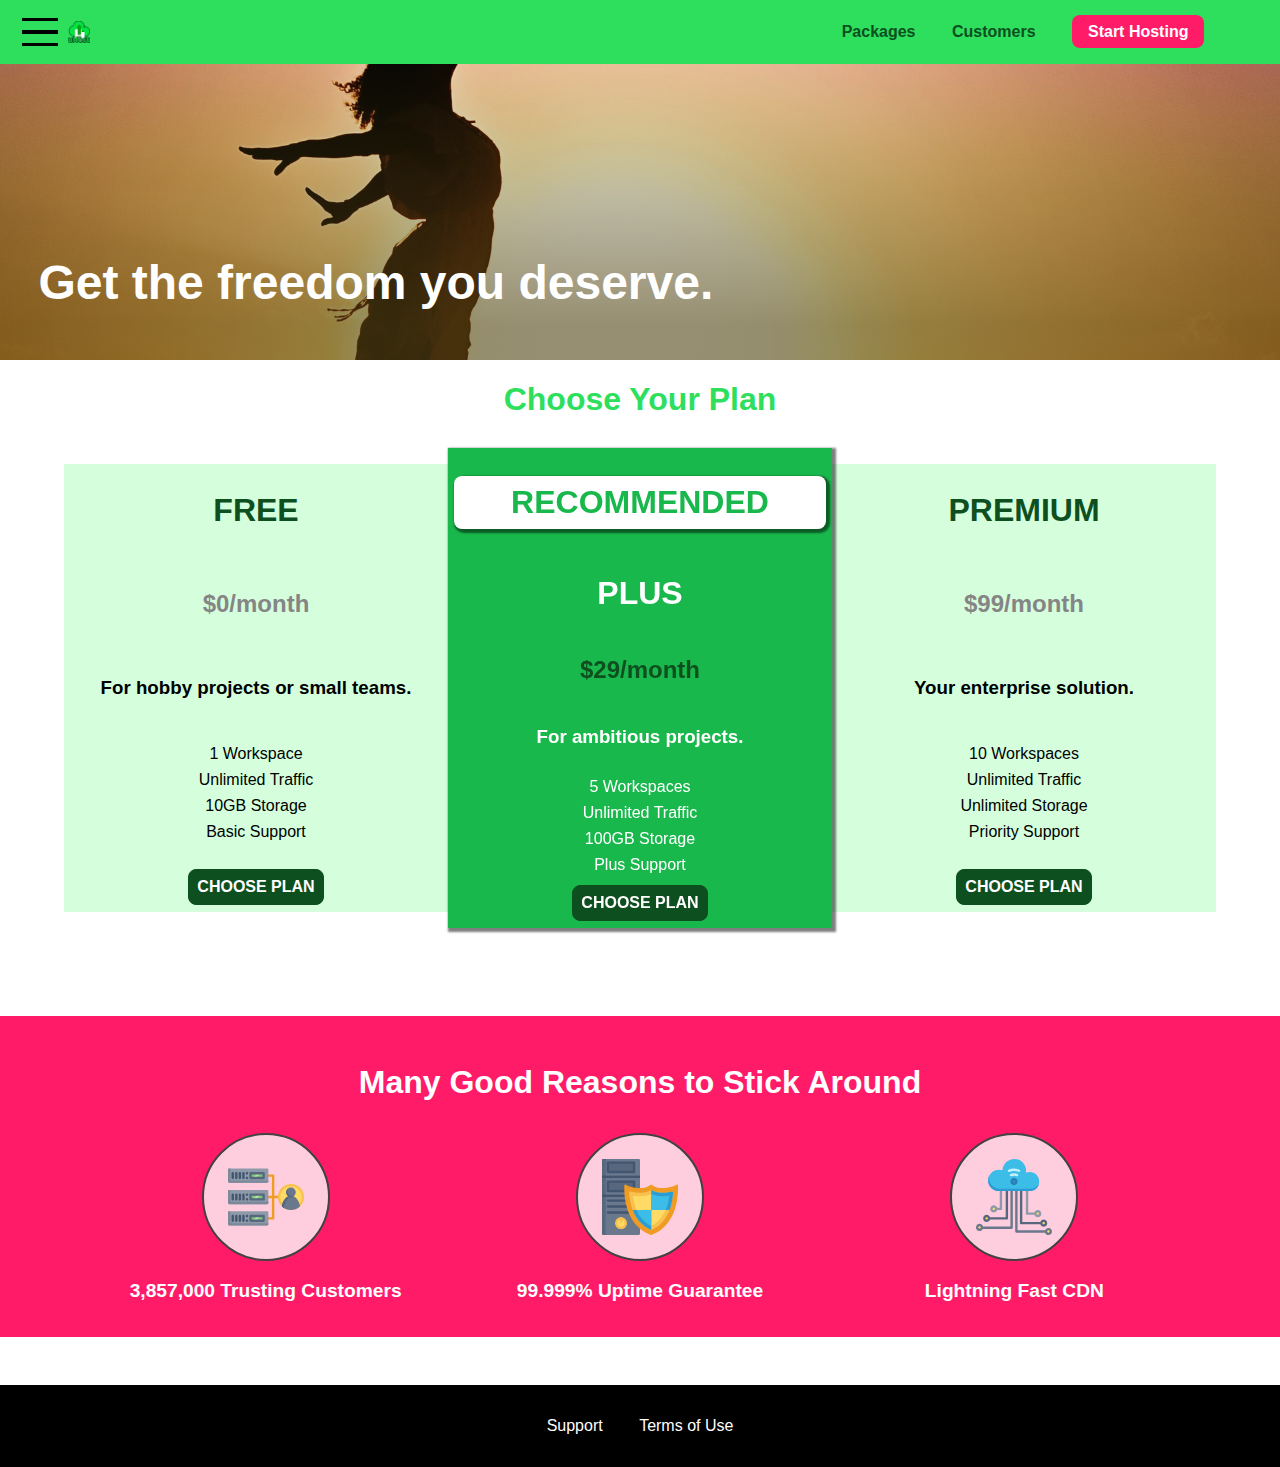
<file: basics-01-understanding-the-course-project-starting-code/index.html>
<!DOCTYPE html>
<html lang="en">

<head>
    <meta charset="UTF-8">
    <meta http-equiv="X-UA-Compatible" content="ie=edge">
    <meta name="viewport" content="width=device-width, initial-scale=1.0">
    <title>uHost</title>
    <link rel="shortcut icon" href="favicon.png">
    <link rel="stylesheet" href="shared.css">
    <link rel="stylesheet" href="main.css">
</head>

<body>
<div class="backdrop"></div>
<div class="modal">
    <h1 class="modal__title">Do you want to continue?</h1>
    <div class="modal__actions">
        <a href="start-hosting/index.html" class="modal__action">Yes!</a>
        <button class="modal__action modal__action--negative" type="button">No!</button>
    </div>
</div>
<header class="main-header">
    <div>
        <button class="toggle-button">
            <span class="toggle-button__bar"></span>
            <span class="toggle-button__bar"></span>
            <span class="toggle-button__bar"></span>
        </button>
        <a href="index.html" class="main-header__brand">
            <img src="images/uhost-icon.png" alt="uHost - Your favorite hosting company">
        </a>
    </div>
    <nav class="main-nav">
        <ul class="main-nav__items">
            <li class="main-nav__item">
                <a href="packages/index.html">Packages</a>
            </li>
            <li class="main-nav__item">
                <a href="customers/index.html">Customers</a>
            </li>
            <li class="main-nav__item main-nav__item--cta">
                <a href="start-hosting/index.html">Start Hosting</a>
            </li>
        </ul>
    </nav>
</header>
<nav class="mobile-nav">
    <ul class="mobile-nav__items">
        <li class="mobile-nav__item">
            <a href="packages/index.html">Packages</a>
        </li>
        <li class="mobile-nav__item">
            <a href="customers/index.html">Customers</a>
        </li>
        <li class="mobile-nav__item mobile-nav__item--cta">
            <a href="start-hosting/index.html">Start Hosting</a>
        </li>
    </ul>
</nav>
<main>
    <section id="product-overview">
        <h1>Get the freedom you deserve.</h1>
    </section>
    <section id="plans">
        <h1 class="section-title">Choose Your Plan</h1>
        <div class="plan__list">
            <article class="plan">
                <h1 class="plan__title">FREE</h1>
                <h2 class="plan__price">$0/month</h2>
                <h3>For hobby projects or small teams.</h3>
                <ul class="plan__features">
                    <li class="plan__feature">1 Workspace</li>
                    <li class="plan__feature">Unlimited Traffic</li>
                    <li class="plan__feature">10GB Storage</li>
                    <li class="plan__feature">Basic Support</li>
                </ul>
                <div>
                    <button class="button">CHOOSE PLAN</button>
                </div>
            </article>
            <article class="plan plan--highlighted">
                <h1 class="plan__annotation">RECOMMENDED</h1>
                <h1 class="plan__title">PLUS</h1>
                <h2 class="plan__price">$29/month</h2>
                <h3>For ambitious projects.</h3>
                <ul class="plan__features">
                    <li class="plan__feature">5 Workspaces</li>
                    <li class="plan__feature">Unlimited Traffic</li>
                    <li class="plan__feature">100GB Storage</li>
                    <li class="plan__feature">Plus Support</li>
                </ul>
                <div>
                    <button class="button">CHOOSE PLAN</button>
                </div>
            </article>
            <article class="plan">
                <h1 class="plan__title">PREMIUM</h1>
                <h2 class="plan__price">$99/month</h2>
                <h3>Your enterprise solution.</h3>
                <ul class="plan__features">
                    <li class="plan__feature">10 Workspaces</li>
                    <li class="plan__feature">Unlimited Traffic</li>
                    <li class="plan__feature">Unlimited Storage</li>
                    <li class="plan__feature">Priority Support</li>
                </ul>
                <div>
                    <button class="button">CHOOSE PLAN</button>
                </div>
            </article>
        </div>
    </section>
    <section id="key-features">
        <h1 class="section-title">Many Good Reasons to Stick Around</h1>
        <ul class="key-feature__list">
            <li class="key-feature">
                <div class="key-feature__image">
                    <svg viewBox="0 0 512 512">
                        <path style="fill:#F09B24;" d="M344,248h-32V112c0-4.418-3.582-8-8-8h-40c-4.418,0-8,3.582-8,8s3.582,8,8,8h32v128h-32  c-4.418,0-8,3.582-8,8s3.582,8,8,8h32v128h-32c-4.418,0-8,3.582-8,8s3.582,8,8,8h40c4.418,0,8-3.582,8-8V264h32c4.418,0,8-3.582,8-8  S348.418,248,344,248z"
                        />
                        <path style="fill:#8E9AA9;" d="M264,64H8c-4.418,0-8,3.582-8,8v80c0,4.418,3.582,8,8,8h256c4.418,0,8-3.582,8-8V72  C272,67.582,268.418,64,264,64z"
                        />
                        <path style="fill:#7C899B;" d="M24,144c-4.418,0-8-3.582-8-8V64H8c-4.418,0-8,3.582-8,8v80c0,4.418,3.582,8,8,8h256  c4.418,0,8-3.582,8-8v-8H24z"
                        />
                        <rect x="152" y="96" style="fill:#B8E3A8;" width="88" height="32" />
                        <g>
                            <polygon style="fill:#7EC97D;" points="152,96 152,128 166,128 198,96  " />
                            <polygon style="fill:#7EC97D;" points="220,96 188,128 240,128 240,96  " />
                        </g>
                        <path style="fill:#56677E;" d="M240,136h-88c-4.418,0-8-3.582-8-8V96c0-4.418,3.582-8,8-8h88c4.418,0,8,3.582,8,8v32  C248,132.418,244.418,136,240,136z M160,120h72v-16h-72V120z"
                        />
                        <g>
                            <path style="fill:#435670;" d="M32,136c-4.418,0-8-3.582-8-8V96c0-4.418,3.582-8,8-8s8,3.582,8,8v32C40,132.418,36.418,136,32,136z   "
                            />
                            <path style="fill:#435670;" d="M56,136c-4.418,0-8-3.582-8-8V96c0-4.418,3.582-8,8-8s8,3.582,8,8v32C64,132.418,60.418,136,56,136z   "
                            />
                            <path style="fill:#435670;" d="M80,136c-4.418,0-8-3.582-8-8V96c0-4.418,3.582-8,8-8s8,3.582,8,8v32C88,132.418,84.418,136,80,136z   "
                            />
                            <path style="fill:#435670;" d="M104,136c-4.418,0-8-3.582-8-8V96c0-4.418,3.582-8,8-8s8,3.582,8,8v32   C112,132.418,108.418,136,104,136z"
                            />
                            <path style="fill:#435670;" d="M128,105c-4.418,0-8-3.582-8-8v-1c0-4.418,3.582-8,8-8s8,3.582,8,8v1   C136,101.418,132.418,105,128,105z"
                            />
                            <path style="fill:#435670;" d="M128,136c-4.418,0-8-3.582-8-8v-1c0-4.418,3.582-8,8-8s8,3.582,8,8v1   C136,132.418,132.418,136,128,136z"
                            />
                        </g>
                        <path style="fill:#8E9AA9;" d="M264,208H8c-4.418,0-8,3.582-8,8v80c0,4.418,3.582,8,8,8h256c4.418,0,8-3.582,8-8v-80  C272,211.582,268.418,208,264,208z"
                        />
                        <path style="fill:#7C899B;" d="M24,288c-4.418,0-8-3.582-8-8v-72H8c-4.418,0-8,3.582-8,8v80c0,4.418,3.582,8,8,8h256  c4.418,0,8-3.582,8-8v-8H24z"
                        />
                        <rect x="152" y="240" style="fill:#B8E3A8;" width="88" height="32" />
                        <g>
                            <polygon style="fill:#7EC97D;" points="152,240 152,272 166,272 198,240  " />
                            <polygon style="fill:#7EC97D;" points="220,240 188,272 240,272 240,240  " />
                        </g>
                        <path style="fill:#56677E;" d="M240,280h-88c-4.418,0-8-3.582-8-8v-32c0-4.418,3.582-8,8-8h88c4.418,0,8,3.582,8,8v32  C248,276.418,244.418,280,240,280z M160,264h72v-16h-72V264z"
                        />
                        <g>
                            <path style="fill:#435670;" d="M32,280c-4.418,0-8-3.582-8-8v-32c0-4.418,3.582-8,8-8s8,3.582,8,8v32C40,276.418,36.418,280,32,280   z"
                            />
                            <path style="fill:#435670;" d="M56,280c-4.418,0-8-3.582-8-8v-32c0-4.418,3.582-8,8-8s8,3.582,8,8v32C64,276.418,60.418,280,56,280   z"
                            />
                            <path style="fill:#435670;" d="M80,280c-4.418,0-8-3.582-8-8v-32c0-4.418,3.582-8,8-8s8,3.582,8,8v32C88,276.418,84.418,280,80,280   z"
                            />
                            <path style="fill:#435670;" d="M104,280c-4.418,0-8-3.582-8-8v-32c0-4.418,3.582-8,8-8s8,3.582,8,8v32   C112,276.418,108.418,280,104,280z"
                            />
                            <path style="fill:#435670;" d="M128,249c-4.418,0-8-3.582-8-8v-1c0-4.418,3.582-8,8-8s8,3.582,8,8v1   C136,245.418,132.418,249,128,249z"
                            />
                            <path style="fill:#435670;" d="M128,280c-4.418,0-8-3.582-8-8v-1c0-4.418,3.582-8,8-8s8,3.582,8,8v1   C136,276.418,132.418,280,128,280z"
                            />
                        </g>
                        <path style="fill:#8E9AA9;" d="M264,352H8c-4.418,0-8,3.582-8,8v80c0,4.418,3.582,8,8,8h256c4.418,0,8-3.582,8-8v-80  C272,355.582,268.418,352,264,352z"
                        />
                        <path style="fill:#7C899B;" d="M24,432c-4.418,0-8-3.582-8-8v-72H8c-4.418,0-8,3.582-8,8v80c0,4.418,3.582,8,8,8h256  c4.418,0,8-3.582,8-8v-8H24z"
                        />
                        <rect x="152" y="384" style="fill:#B8E3A8;" width="88" height="32" />
                        <g>
                            <polygon style="fill:#7EC97D;" points="152,384 152,416 166,416 198,384  " />
                            <polygon style="fill:#7EC97D;" points="220,384 188,416 240,416 240,384  " />
                        </g>
                        <path style="fill:#56677E;" d="M240,424h-88c-4.418,0-8-3.582-8-8v-32c0-4.418,3.582-8,8-8h88c4.418,0,8,3.582,8,8v32  C248,420.418,244.418,424,240,424z M160,408h72v-16h-72V408z"
                        />
                        <g>
                            <path style="fill:#435670;" d="M32,424c-4.418,0-8-3.582-8-8v-32c0-4.418,3.582-8,8-8s8,3.582,8,8v32C40,420.418,36.418,424,32,424   z"
                            />
                            <path style="fill:#435670;" d="M56,424c-4.418,0-8-3.582-8-8v-32c0-4.418,3.582-8,8-8s8,3.582,8,8v32C64,420.418,60.418,424,56,424   z"
                            />
                            <path style="fill:#435670;" d="M80,424c-4.418,0-8-3.582-8-8v-32c0-4.418,3.582-8,8-8s8,3.582,8,8v32C88,420.418,84.418,424,80,424   z"
                            />
                            <path style="fill:#435670;" d="M104,424c-4.418,0-8-3.582-8-8v-32c0-4.418,3.582-8,8-8s8,3.582,8,8v32   C112,420.418,108.418,424,104,424z"
                            />
                            <path style="fill:#435670;" d="M128,393c-4.418,0-8-3.582-8-8v-1c0-4.418,3.582-8,8-8s8,3.582,8,8v1   C136,389.418,132.418,393,128,393z"
                            />
                            <path style="fill:#435670;" d="M128,424c-4.418,0-8-3.582-8-8v-1c0-4.418,3.582-8,8-8s8,3.582,8,8v1   C136,420.418,132.418,424,128,424z"
                            />
                        </g>
                        <path style="fill:#F7C14D;" d="M424,168c-48.523,0-88,39.477-88,88s39.477,88,88,88s88-39.477,88-88S472.523,168,424,168z" />
                        <path style="fill:#FFDB66;" d="M424,184c-39.701,0-72,32.299-72,72s32.299,72,72,72s72-32.299,72-72S463.701,184,424,184z" />
                        <path style="fill:#69788D;" d="M484.893,314.16C476.393,274.588,451.922,248,424,248s-52.393,26.588-60.893,66.16  c-0.605,2.82,0.354,5.749,2.511,7.664C381.731,336.124,402.465,344,424,344s42.269-7.876,58.381-22.176  C484.539,319.909,485.498,316.98,484.893,314.16z"
                        />
                        <path style="fill:#56677E;" d="M434.053,249.171C430.768,248.403,427.411,248,424,248c-27.922,0-52.393,26.588-60.893,66.16  c-0.605,2.82,0.354,5.749,2.511,7.664c3.383,3.002,6.979,5.703,10.734,8.125C384.904,286.243,407.373,255.378,434.053,249.171z"
                        />
                        <path style="fill:#69788D;" d="M424,192c-17.645,0-32,14.355-32,32s14.355,32,32,32s32-14.355,32-32S441.645,192,424,192z" />
                        <path style="fill:#56677E;" d="M432,248c-17.645,0-32-14.355-32-32c0-6.783,2.128-13.076,5.742-18.258  C397.444,203.53,392,213.138,392,224c0,17.645,14.355,32,32,32c10.862,0,20.471-5.444,26.258-13.742  C445.076,245.872,438.783,248,432,248z"
                        />

                    </svg>
                </div>
                <p class="key-feature__description">3,857,000 Trusting Customers</p>
            </li>
            <li class="key-feature">
                <div class="key-feature__image">
                    <svg viewBox="0 0 512 512">
                        <path style="fill:#69788D;" d="M248,0H8C3.582,0,0,3.582,0,8v496c0,4.418,3.582,8,8,8h240c4.418,0,8-3.582,8-8V8  C256,3.582,252.418,0,248,0z"
                        />
                        <path style="fill:#56677E;" d="M24,504V8c0-4.418,3.582-8,8-8H8C3.582,0,0,3.582,0,8v496c0,4.418,3.582,8,8,8h24  C27.582,512,24,508.418,24,504z"
                        />
                        <g>
                            <rect x="0" y="112" style="fill:#435670;" width="256" height="16" />
                            <rect x="0" y="240" style="fill:#435670;" width="256" height="16" />
                        </g>
                        <path style="fill:#F7C14D;" d="M128,392c-22.056,0-40,17.944-40,40s17.944,40,40,40s40-17.944,40-40S150.056,392,128,392z" />
                        <path style="fill:#FFDB66;" d="M128,408c-13.233,0-24,10.767-24,24s10.767,24,24,24s24-10.767,24-24S141.233,408,128,408z" />
                        <path style="fill:#F7C14D;" d="M128,392c-2.739,0-5.414,0.278-8,0.805V424c0,4.418,3.582,8,8,8c4.418,0,8-3.582,8-8v-31.195  C133.414,392.278,130.739,392,128,392z"
                        />
                        <g>
                            <path style="fill:#435670;" d="M216,288H40c-4.418,0-8-3.582-8-8s3.582-8,8-8h176c4.418,0,8,3.582,8,8S220.418,288,216,288z"
                            />
                            <path style="fill:#435670;" d="M216,328H40c-4.418,0-8-3.582-8-8s3.582-8,8-8h176c4.418,0,8,3.582,8,8S220.418,328,216,328z"
                            />
                            <path style="fill:#435670;" d="M216,368H40c-4.418,0-8-3.582-8-8s3.582-8,8-8h176c4.418,0,8,3.582,8,8S220.418,368,216,368z"
                            />
                            <path style="fill:#435670;" d="M216,16H40c-4.418,0-8,3.582-8,8v64c0,4.418,3.582,8,8,8h176c4.418,0,8-3.582,8-8V24   C224,19.582,220.418,16,216,16z"
                            />
                        </g>
                        <rect x="48" y="32" style="fill:#56677E;" width="160" height="48" />
                        <path style="fill:#435670;" d="M216,144H40c-4.418,0-8,3.582-8,8v64c0,4.418,3.582,8,8,8h176c4.418,0,8-3.582,8-8v-64  C224,147.582,220.418,144,216,144z"
                        />
                        <rect x="48" y="160" style="fill:#56677E;" width="160" height="48" />
                        <path style="fill:#F09B24;" d="M511.747,180.237c-0.194-6.537-8.107-10.107-13.135-5.894c-5.6,4.693-42.904,21.282-98.514,21.282  c-33.45,0-64.625-20.999-64.929-21.206c-2.9-1.991-6.764-1.85-9.512,0.346c-2.677,2.135-27.201,20.86-63.793,20.86  c-55.607,0-92.914-16.589-98.515-21.282c-5.028-4.211-12.941-0.645-13.135,5.894c-1.634,54.834,4.655,105.941,18.693,151.903  c12.096,39.604,29.759,74.047,52.497,102.373c27.538,34.304,62.743,59.882,104.66,76.045c3.069,1.918,6.757,1.921,9.83,0  c41.917-16.163,77.122-41.741,104.66-76.045c22.738-28.326,40.401-62.77,52.497-102.373  C507.092,286.179,513.381,235.071,511.747,180.237z"
                        />
                        <path style="fill:#F7C14D;" d="M476.21,221.226c-1.953-1.631-4.568-2.235-7.036-1.628c-21.686,5.327-44.926,8.028-69.075,8.028  c-25.926,0-49.633-8.975-64.955-16.504c-2.307-1.134-5.016-1.091-7.284,0.116c-14.059,7.477-36.919,16.388-65.994,16.388  c-24.153,0-47.394-2.701-69.075-8.028c-5.155-1.268-10.221,2.966-9.894,8.261c2.077,33.693,7.668,65.635,16.616,94.935  c22.774,74.565,66.139,126.334,128.888,153.868c2.032,0.891,4.397,0.891,6.43,0c61.777-27.107,104.716-78.876,127.62-153.868  c8.948-29.3,14.539-61.241,16.616-94.935C479.224,225.319,478.163,222.856,476.21,221.226z"
                        />
                        <path style="fill:#FFDB66;" d="M331.609,451.727c-52.604-25.289-89.304-70.987-109.144-135.944  c-6.532-21.39-11.162-44.336-13.82-68.447c17.133,2.852,34.952,4.291,53.22,4.291c29.394,0,53.376-7.793,69.978-15.561  c17.44,7.736,41.656,15.561,68.256,15.561c18.267,0,36.085-1.439,53.219-4.291c-2.659,24.112-7.288,47.06-13.82,68.448  C419.545,381.108,383.27,426.805,331.609,451.727z"
                        />
                        <g>
                            <path style="fill:#2C9DD4;" d="M479.066,227.858c0.157-2.539-0.903-5.002-2.856-6.633s-4.568-2.235-7.036-1.628   c-21.686,5.327-44.926,8.028-69.075,8.028c-25.926,0-49.633-8.975-64.955-16.504c-1.057-0.52-2.2-0.78-3.345-0.806l-0.072,133.351   h123.601c2.556-6.746,4.933-13.702,7.123-20.874C471.398,293.493,476.989,261.552,479.066,227.858z"
                            />
                            <path style="fill:#2C9DD4;" d="M206.658,343.667c24.153,63.42,65.028,108.108,121.743,132.995c1.031,0.452,2.147,0.673,3.263,0.666   l0.063-133.661H206.658z"
                            />
                        </g>
                        <g>
                            <path style="fill:#3CBDE8;" d="M439.497,315.783c6.532-21.389,11.161-44.336,13.82-68.448c-17.134,2.852-34.952,4.291-53.219,4.291   c-26.6,0-50.815-7.824-68.256-15.561l-0.116,107.601h97.758C433.179,334.807,436.524,325.518,439.497,315.783z"
                            />
                            <path style="fill:#3CBDE8;" d="M232.523,343.667c21.144,50.298,54.363,86.56,99.087,108.06l0.117-108.06H232.523z" />
                        </g>
                    </svg>
                </div>
                <p class="key-feature__description">99.999% Uptime Guarantee</p>
            </li>
            <li class="key-feature">
                <div class="key-feature__image">
                    <svg viewBox="0 0 512 512">
                        <path style="fill:#8E9AA9;" d="M168,200c-4.418,0-8,3.582-8,8v120h-17.376c-3.302-9.311-12.194-16-22.624-16  c-13.234,0-24,10.767-24,24s10.766,24,24,24c10.429,0,19.321-6.689,22.624-16H168c4.418,0,8-3.582,8-8V208  C176,203.582,172.418,200,168,200z"
                        />
                        <path style="fill:#FFDB66;" d="M120,328c-4.411,0-8,3.589-8,8s3.589,8,8,8s8-3.589,8-8S124.411,328,120,328z" />
                        <path style="fill:#56677E;" d="M208,200c-4.418,0-8,3.582-8,8v184H94.624C91.322,382.689,82.43,376,72,376  c-13.234,0-24,10.767-24,24s10.766,24,24,24c10.429,0,19.321-6.689,22.624-16H208c4.418,0,8-3.582,8-8V208  C216,203.582,212.418,200,208,200z"
                        />
                        <path style="fill:#FFDB66;" d="M72,392c-4.411,0-8,3.589-8,8s3.589,8,8,8s8-3.589,8-8S76.411,392,72,392z" />
                        <path style="fill:#69788D;" d="M240,208c-4.418,0-8,3.582-8,8v239H47.24c-2.671-10.34-12.078-18-23.24-18c-13.234,0-24,10.767-24,24  s10.766,24,24,24c9.666,0,18.009-5.747,21.809-14H240c4.418,0,8-3.582,8-8V216C248,211.582,244.418,208,240,208z"
                        />
                        <path style="fill:#FFDB66;" d="M24,453c-4.411,0-8,3.589-8,8s3.589,8,8,8s8-3.589,8-8S28.411,453,24,453z" />
                        <path style="fill:#69788D;" d="M488,464c-10.429,0-19.321,6.689-22.624,16H280V208c0-4.418-3.582-8-8-8s-8,3.582-8,8v280  c0,4.418,3.582,8,8,8h193.376c3.302,9.311,12.194,16,22.624,16c13.234,0,24-10.767,24-24S501.234,464,488,464z"
                        />
                        <path style="fill:#FFDB66;" d="M488,480c-4.411,0-8,3.589-8,8s3.589,8,8,8s8-3.589,8-8S492.411,480,488,480z" />
                        <path style="fill:#56677E;" d="M456,408c-10.429,0-19.321,6.689-22.624,16H312V208c0-4.418-3.582-8-8-8s-8,3.582-8,8v224  c0,4.418,3.582,8,8,8h129.376c3.302,9.311,12.194,16,22.624,16c13.234,0,24-10.767,24-24S469.234,408,456,408z"
                        />
                        <path style="fill:#FFDB66;" d="M456,424c-4.411,0-8,3.589-8,8s3.589,8,8,8s8-3.589,8-8S460.411,424,456,424z" />
                        <path style="fill:#8E9AA9;" d="M416,344c-10.429,0-19.321,6.689-22.624,16H352V208c0-4.418-3.582-8-8-8s-8,3.582-8,8v160  c0,4.418,3.582,8,8,8h49.376c3.302,9.311,12.194,16,22.624,16c13.234,0,24-10.767,24-24S429.234,344,416,344z"
                        />
                        <path style="fill:#FFDB66;" d="M416,360c-4.411,0-8,3.589-8,8s3.589,8,8,8s8-3.589,8-8S420.411,360,416,360z" />
                        <path style="fill:#3CBDE8;" d="M362,88c-8.741,0-17.231,1.751-25.06,5.085C337.646,88.797,338,84.43,338,80  c0-44.112-35.888-80-80-80c-42.823,0-77.895,33.816-79.909,76.149C170.393,73.415,162.244,72,154,72c-39.701,0-72,32.299-72,72  s32.299,72,72,72h208c35.29,0,64-28.71,64-64S397.29,88,362,88z"
                        />
                        <path style="fill:#2C9DD4;" d="M368,200H160c-39.701,0-72-32.299-72-72c0-5.863,0.721-11.559,2.05-17.019  C84.918,120.88,82,132.102,82,144c0,39.701,32.299,72,72,72h208c30.389,0,55.88-21.296,62.379-49.743  C413.565,186.327,392.352,200,368,200z"
                        />
                        <path style="fill:#2A7DB5;" d="M256,128c-13.234,0-24,10.767-24,24s10.766,24,24,24c13.233,0,24-10.767,24-24S269.233,128,256,128z"
                        />
                        <path style="fill:#2C9DD4;" d="M256,144c-4.411,0-8,3.589-8,8s3.589,8,8,8c4.411,0,8-3.589,8-8S260.411,144,256,144z" />
                        <g>
                            <path style="fill:#C5F1FA;" d="M221.755,87.695c-2.994,0-5.864-1.688-7.233-4.572c-1.894-3.991-0.194-8.763,3.798-10.657   C230.157,66.849,242.834,64,256,64c13.166,0,25.844,2.849,37.68,8.466c3.992,1.895,5.692,6.666,3.798,10.657   s-6.666,5.692-10.657,3.798C277.144,82.328,266.774,80,256,80c-10.774,0-21.144,2.328-30.821,6.921   C224.072,87.446,222.904,87.695,221.755,87.695z"
                            />
                            <path style="fill:#C5F1FA;" d="M276.545,116.618c-1.148,0-2.316-0.249-3.424-0.774C267.745,113.293,261.985,112,256,112   c-5.985,0-11.745,1.293-17.121,3.844c-3.991,1.895-8.763,0.192-10.657-3.798c-1.894-3.992-0.193-8.764,3.798-10.657   C239.557,97.813,247.625,96,256,96c8.376,0,16.444,1.813,23.98,5.389c3.991,1.894,5.692,6.665,3.798,10.657   C282.41,114.93,279.539,116.618,276.545,116.618z"
                            />
                        </g>

                    </svg>
                </div>
                <p class="key-feature__description">Lightning Fast CDN</p>
            </li>
        </ul>
    </section>
</main>
<footer class="main-footer">
    <nav>
        <ul class="main-footer__links">
            <li class="main-footer__link">
                <a href="#">Support</a>
            </li>
            <li class="main-footer__link">
                <a href="#">Terms of Use</a>
            </li>
        </ul>
    </nav>
</footer>
<script src="shared.js"></script>
</body>

</html>
</file>
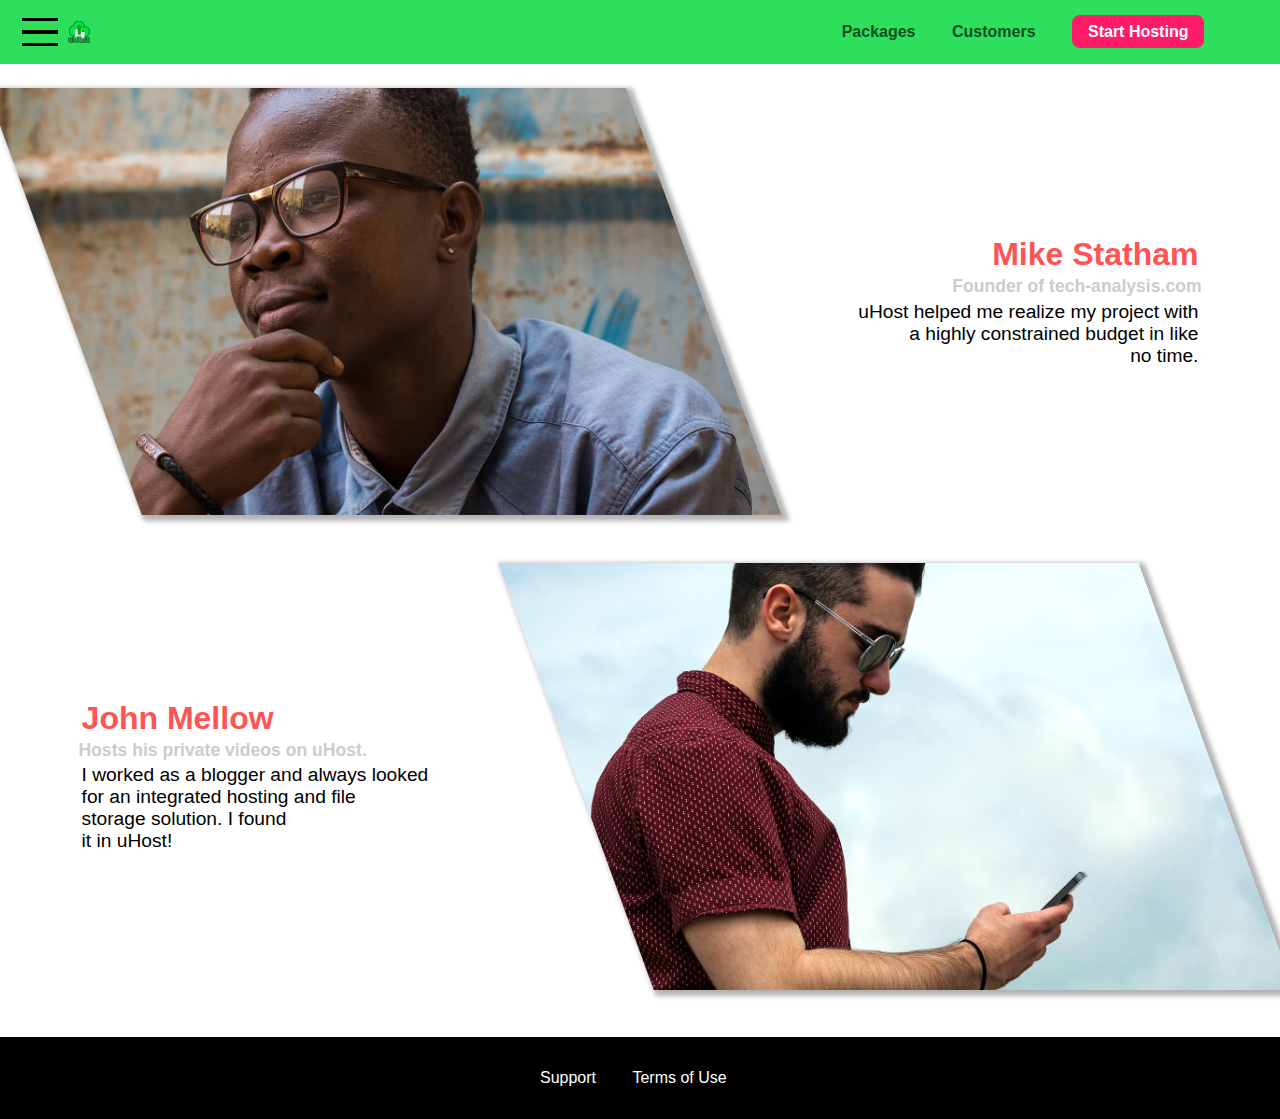
<file: basics-01-understanding-the-course-project-starting-code/customers/index.html>
<!DOCTYPE html>
<html lang="en">

<head>
    <meta charset="UTF-8">
    <meta http-equiv="X-UA-Compatible" content="ie=edge">
    <meta name="viewport" content="width=device-width, initial-scale=1.0">
    <title>uHost Customers</title>
    <link rel="shortcut icon" href="../favicon.png">
    <link rel="stylesheet" href="../shared.css">
    <link rel="stylesheet" href="customers.css">
</head>

<body>
<div class="backdrop"></div>
<header class="main-header">
    <div>
        <button class="toggle-button">
            <span class="toggle-button__bar"></span>
            <span class="toggle-button__bar"></span>
            <span class="toggle-button__bar"></span>
        </button>
        <a href="../index.html" class="main-header__brand">
            <img src="../images/uhost-icon.png" alt="uHost - Your Favorite Hosting Company">
        </a>
    </div>
    <nav class="main-nav">
        <ul class="main-nav__items">
            <li class="main-nav__item">
                <a href="../packages/index.html">Packages</a>
            </li>
            <li class="main-nav__item">
                <a href="../customers/index.html">Customers</a>
            </li>
            <li class="main-nav__item main-nav__item--cta">
                <a href="../start-hosting/index.html">Start Hosting</a>
            </li>
        </ul>
    </nav>
</header>
<nav class="mobile-nav">
    <ul class="mobile-nav__items">
        <li class="mobile-nav__item">
            <a href="../packages/index.html  ">Packages</a>
        </li>
        <li class="mobile-nav__item">
            <a href="index.html">Customers</a>
        </li>
        <li class="mobile-nav__item mobile-nav__item--cta">
            <a href="../start-hosting/index.html">Start Hosting</a>
        </li>
    </ul>
</nav>
<main>
    <div>
        <div class="testimonial" id="customer-1">
            <div class="testimonial__image-container">
                <img src="../images/customer-1.jpg" alt="Mike Statham - Customer" class="testimonial__image">
            </div>
            <div class="testimonial__info">
                <h1 class="testimonial__name">Mike Statham</h1>
                <h2 class="testimonial__subtitle">Founder of
                    <a href="tech-analysis.com">tech-analysis.com</a>
                </h2>
                <p class="testimonial__text">uHost helped me realize my project with a highly constrained budget in like
                    no time.</p>
            </div>
        </div>
        <div class="testimonial" id="customer-2">

            <div class="testimonial__info">
                <h1 class="testimonial__name">John Mellow</h1>
                <h2 class="testimonial__subtitle">Hosts his private videos on uHost.
                </h2>
                <p class="testimonial__text">I worked as a blogger and always looked for an integrated hosting and file
                    storage solution. I found
                    it in uHost!
                </p>
            </div>
            <div class="testimonial__image-container">
                <img src="../images/customer-2.jpg" alt="John Mellow - Customer" class="testimonial__image">
            </div>
        </div>
    </div>
</main>
<footer class="main-footer">
    <nav>
        <ul class="main-footer__links">
            <li class="main-footer__link">
                <a href="#">Support</a>
            </li>
            <li class="main-footer__link ">
                <a href="#">Terms of Use</a> g
            </li>
        </ul>
    </nav>
</footer>
<script src="../shared.js"></script>
</body>

</html>
</file>
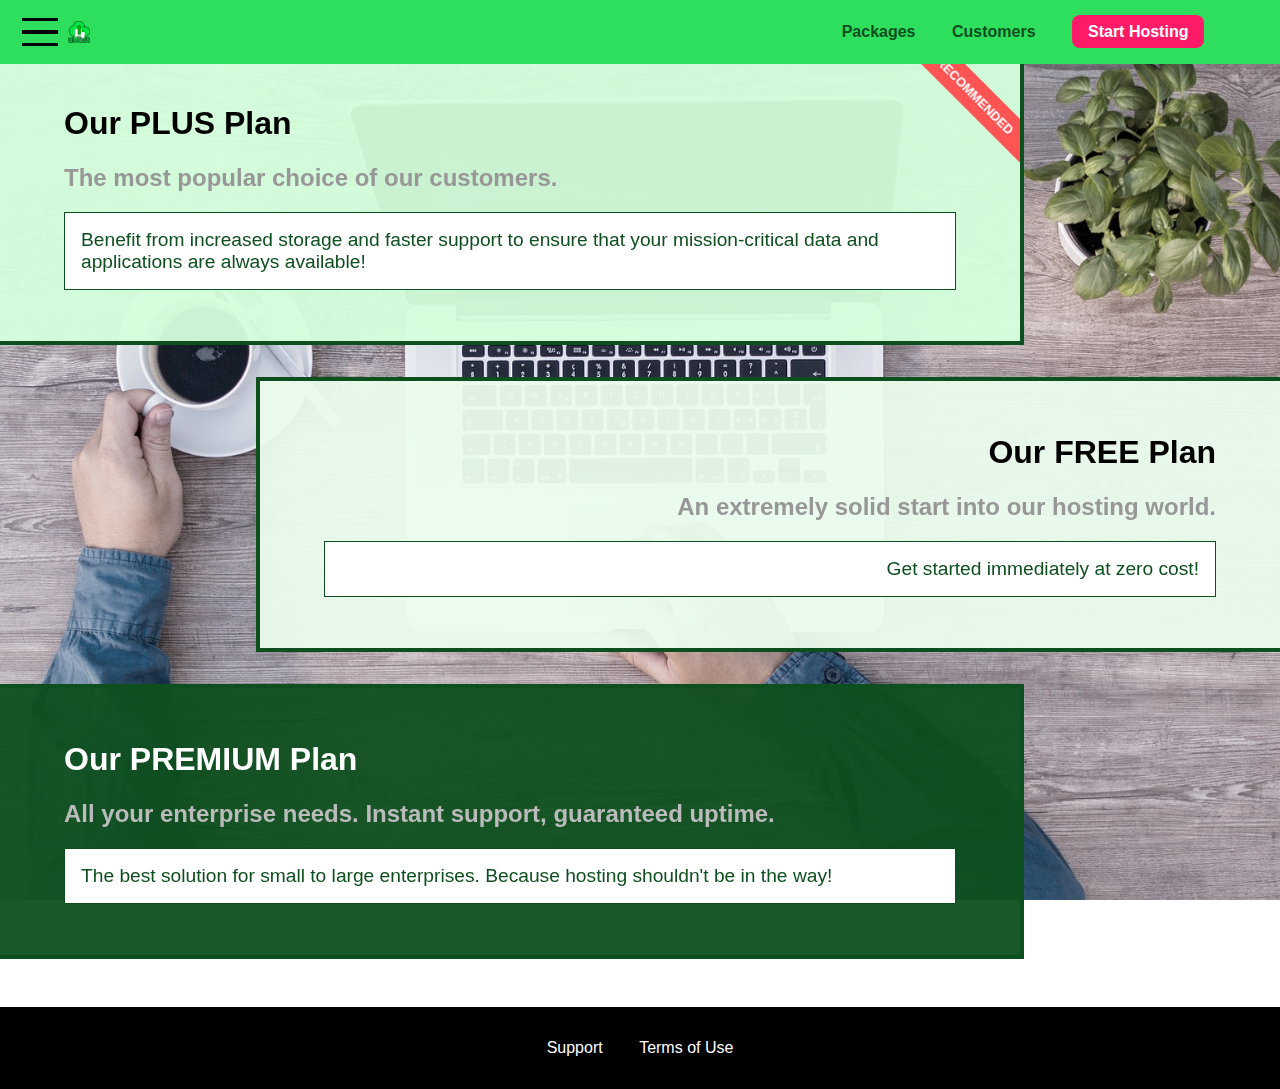
<file: basics-01-understanding-the-course-project-starting-code/packages/index.html>
<!DOCTYPE html>
<html lang="en">

<head>
    <meta charset="UTF-8">
    <meta http-equiv="X-UA-Compatible" content="ie=edge">
    <meta name="viewport" content="width=device-width, initial-scale=1.0">
    <title>uHost</title>
    <link rel="shortcut icon" href="../favicon.png">
    <link rel="stylesheet" href="../shared.css">
    <link rel="stylesheet" href="package.css">
</head>

<body>
<div class="backdrop"></div>
<div class="background"></div>
<header class="main-header">
    <div>
        <button class="toggle-button">
            <span class="toggle-button__bar"></span>
            <span class="toggle-button__bar"></span>
            <span class="toggle-button__bar"></span>
        </button>
        <a href="../index.html" class="main-header__brand">
            <img src="../images/uhost-icon.png" alt="uHost - Your Favorite Hosting Company">
        </a>
    </div>
    <nav class="main-nav">
        <ul class="main-nav__items">
            <li class="main-nav__item">
                <a href="index.html">Packages</a>
            </li>
            <li class="main-nav__item">
                <a href="../customers/index.html">Customers</a>
            </li>
            <li class="main-nav__item main-nav__item--cta">
                <a href="../start-hosting/index.html">Start Hosting</a>
            </li>
        </ul>
    </nav>
</header>
<nav class="mobile-nav">
    <ul class="mobile-nav__items">
        <li class="mobile-nav__item">
            <a href="index.html">Packages</a>
        </li>
        <li class="mobile-nav__item">
            <a href="../customers/index.html">Customers</a>
        </li>
        <li class="mobile-nav__item mobile-nav__item--cta">
            <a href="../start-hosting/index.html">Start Hosting</a>
        </li>
    </ul>
</nav>
<main>
    <section class="package" id="plus">
        <a href="#">
            <h1 class="package__title">Our PLUS Plan</h1>
            <h2 class="package__badge">RECOMMENDED</h2>
            <h2 class="package__subtitle">The most popular choice of our customers.</h2>
            <p class="package__info">Benefit from increased storage and faster support to ensure that your
                mission-critical data and
                applications
                are always available!</p>
        </a>
    </section>
    <section class="package" id="free">
        <a href="#">
            <h1 class="package__title">Our FREE Plan</h1>
            <h2 class="package__subtitle">An extremely solid start into our hosting world.</h2>
            <p class="package__info">Get started immediately at zero cost!</p>
        </a>
    </section>
    <div class="clearfix"></div>
    <section class="package" id="premium">
        <a href="#">
            <h1 class="package__title">Our PREMIUM Plan</h1>
            <h2 class="package__subtitle">All your enterprise needs. Instant support, guaranteed uptime. </h2>
            <p class="package__info">The best solution for small to large enterprises. Because hosting shouldn't be in
                the way!</p>
        </a>
    </section>
</main>
<footer class="main-footer">
    <nav>
        <ul class="main-footer__links">
            <li class="main-footer__link">
                <a href="#">Support</a>
            </li>
            <li class="main-footer__link ">
                <a href="#">Terms of Use</a>
            </li>
        </ul>
    </nav>
</footer>
<script src="../shared.js"></script>
</body>

</html>
</file>
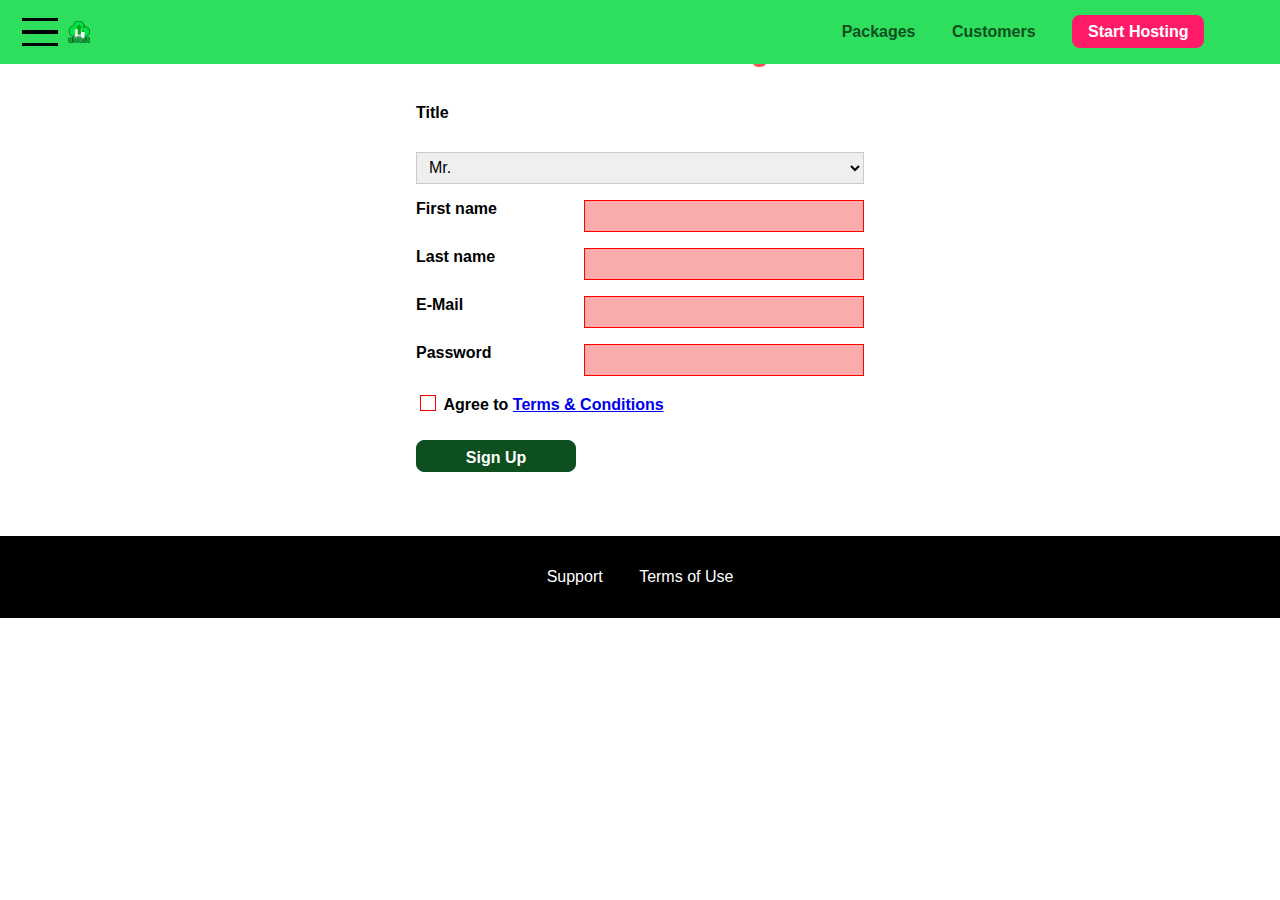
<file: basics-01-understanding-the-course-project-starting-code/start-hosting/index.html>
<!DOCTYPE html>
<html lang="en">

<head>
    <meta charset="UTF-8">
    <meta name="viewport" content="width=device-width, initial-scale=1.0">
    <meta http-equiv="X-UA-Compatible" content="ie=edge">
    <title>uHost Signup</title>
    <link rel="shortcut icon" href="../favicon.png">
    <link rel="stylesheet" href="../shared.css">
    <link rel="stylesheet" href="start-hosting.css">
</head>

<body>
<div class="backdrop"></div>
<header class="main-header">
    <div>
        <button class="toggle-button">
            <span class="toggle-button__bar"></span>
            <span class="toggle-button__bar"></span>
            <span class="toggle-button__bar"></span>
        </button>
        <a href="../index.html" class="main-header__brand">
            <img src="../images/uhost-icon.png" alt="uHost - Your favorite hosting company">
        </a>
    </div>
    <nav class="main-nav">
        <ul class="main-nav__items">
            <li class="main-nav__item">
                <a href="../packages/index.html">Packages</a>
            </li>
            <li class="main-nav__item">
                <a href="../customers/index.html">Customers</a>
            </li>
            <li class="main-nav__item main-nav__item--cta">
                <a href="index.html">Start Hosting</a>
            </li>
        </ul>
    </nav>
</header>
<nav class="mobile-nav">
    <ul class="mobile-nav__items">
        <li class="mobile-nav__item">
            <a href="../packages/index.html">Packages</a>
        </li>
        <li class="mobile-nav__item">
            <a href="../customers/index.html">Customers</a>
        </li>
        <li class="mobile-nav__item mobile-nav__item--cta">
            <a href="index.html">Start Hosting</a>
        </li>
    </ul>
</nav>
<main class="signup-page">
    <h1 class="signup-title">Awesome! Let's dive right in!</h1>
    <form action="index.html" class="signup-form">
        <label for="title">Title</label>
        <select id="title">
            <option value="mr">Mr.</option>
            <option value="ms">Ms.</option>
        </select>
        <label for="first-name">First name</label>
        <input type="text" id="first-name" required>
        <label for="last-name">Last name</label>
        <input type="text" id="last-name" required>
        <label for="email">E-Mail</label>
        <input type="email" id="email" required>
        <label for="password">Password</label>
        <input type="password" id="password" required>
        <div class="signup-form__checkbox">
            <input type="checkbox" id="agree-terms" required>
            <label for="agree-terms">Agree to
                <a href="#">Terms &amp; Conditions</a>
            </label>
        </div>
        <button type="submit" class="button">Sign Up</button>
    </form>
</main>
<footer class="main-footer">
    <nav>
        <ul class="main-footer__links">
            <li class="main-footer__link">
                <a href="#">Support</a>
            </li>
            <li class="main-footer__link">
                <a href="#">Terms of Use</a>
            </li>
        </ul>
    </nav>
</footer>
<script src="../shared.js"></script>
</body>

</html>
</file>
<file: basics-01-understanding-the-course-project-starting-code/shared.css>
* {
    box-sizing: border-box;
}


body {
    font-family: 'Montserrat', sans-serif;
    margin: 0;
    overflow-x: hidden
}

.backdrop {
    top: 0;
    left: 0;
    display: none;
    position: fixed;
    z-index: 100;
    width: 100vw;
    height: 100vh;
    background: rgba(0, 0, 0, 0.5);
}

.main-header {
    background: #2ddf5c;
    width: 100%;
    position: fixed;
    top: 0;
    left: 0;
    padding: 0.5rem 1rem;
    z-index: 1;
}

.main-header > div {
    display: inline-block;
    vertical-align: middle;
}

.toggle-button {
    width: 3rem;
    background: transparent;
    border: none;
    cursor: pointer;
    padding-top: 0;
    padding-bottom: 0;
    vertical-align: middle;
}

.toggle-button:focus {
    outline: none;
}

.toggle-button__bar {
    width: 100%;
    height: 0.2rem;
    background: black;
    display: block;
    margin: 0.6rem 0;
}

.main-header__brand {
    color: #0E4F1F;
    text-decoration: none;
    font-weight: bold;
    font-size: 1.4rem;
    height: 22px;
    /*width: 20px;*/
    display: inline-block;
    vertical-align: middle;
}

.main-header__brand img {
    height: 100%;
    /*width: 100%;*/
}

.main-nav {
    display: inline-block;
    text-align: right;
    width: calc(100% - 122px);
    vertical-align: middle;
}

.main-nav__items {
    margin: 0;
    padding: 0;
    list-style: none;
}

.main-nav__item {
    display: inline-block;
    margin: 0 1rem; /* this not cause a new line because margin is not included in calculation */
}

.main-nav__item a {
    text-decoration: none;
    color: #0E4F1F;
    padding: 3px 0;
    font-weight: bold;
}

.main-nav__item a:hover,
.main-nav__item a:active {
    color: white;
    border-bottom: 5px solid white;
}

.main-nav__item--cta a,
.mobile-nav__item--cta a {
    color: white;
    background: #ff1b68;
    padding: 0.5rem 1rem;
    border-radius: 8px;
}

.main-nav__item--cta a:hover,
.main-nav__item--cta a:active,
.mobile-nav__item--cta a:hover,
.mobile-nav__item--cta a:active {
    color: #ff1b68;
    background: white;
    border: none;
}

.mobile-nav {
    display: none;
    position: fixed;
    z-index: 101;
    top: 0;
    left: 0;
    background: white;
    width: 80%;
    height: 100vh;
}

.mobile-nav__items {
    width: 90%;
    height: 100%;
    list-style: none;
    margin: 10% auto;
    padding: 0;
    text-align: center;
}

.mobile-nav__item {
    margin: 1rem 0;
}

.mobile-nav__item a,
.mobile-nav__item a {
    font-size: 1.5rem;
}

.main-footer {
    background: black;
    padding: 2rem;
    margin-top: 3rem;
}

.main-footer__links {
    list-style: none;
    margin: 0;
    padding: 0;
    text-align: center;
}

.main-footer__link {
    display: inline-block;
    margin: 0 1rem;
}

.main-footer__link a {
    color: white;
    text-decoration: none;
}

.main-footer__link a:hover,
.main-footer__link a:active {
    color: #ccc;
}


.button {
    background: #0E4F1F;
    color: white;
    font: inherit;
    border: 1.5px solid #0E4F1F;
    padding: 8px;
    border-radius: 8px;
    font-weight: bold;
    cursor: pointer;
}

.button:active,
.button:hover {
    background: white;
    color: #0E4F1F;
}

.button:focus {
    outline: none;
}

.open {
    display: block !important;
}
</file>
<file: basics-01-understanding-the-course-project-starting-code/main.css>
#product-overview {
    background: linear-gradient(to top, rgba(80, 68, 18, 0.6) 10%, transparent), url("images/freedom.jpg ") center /cover no-repeat border-box, #ff1b68;
    /* background-image: url("freedom.jpg");
    background-size: cover;
    background-position: left 10% bottom 20%; */
    /* background-repeat: no-repeat;
    background-origin: border-box;
    background-clip: border-box; */
    /*background-image: linear-gradient(180deg, red 70%, blue 60%, rgba(0, 0, 0, 0.5));*/
    /*background-image: radial-gradient(ellipse farthest-corner at 20% 50%, red, blue 70%, green);*/
    width: 100vw;
    height: 33vh;
    position: relative;
}

.section-title {
    color: #2ddf5c;
    text-align: center;
}

/*i combinatori hanno una specificita' maggiore*/
#product-overview h1 {
    color: white;
    font-family: 'Anton', sans-serif;
    position: absolute;
    bottom: 5%;
    left: 3%;
    font-size: 1.6rem ;
}

/*h1 {*/
/*    font-family: sans-serif;*/
/*}*/

.plan {
    background: #D5FFDC;
    text-align: center;
    padding: 0.4rem;
    margin: 0.5rem 0;
    width: 100%;
}

.plan--highlighted {
    background: #19b84c;
    color: white;
}

.plan__annotation {
    background: white;
    color: #19b84c;
    padding: 0.5rem;
    box-shadow: 2px 2px 2px 2px rgba(0, 0, 0, 0.5);
    border-radius: 8px;
}

.plan__title {
    color: #0E4F1F;
}

.plan__price {
    color: rgb(133, 133, 133);
}

.plan--highlighted .plan__title {
    color: white;
}

.plan--highlighted .plan__price {
    color: #0E4F1F;
}

.plan__features {
    list-style: none;
    margin: 0;
    padding: 0;
}

.plan__feature {
    margin: 0.5rem 0;
}


#key-features {
    background: #ff1b68;
    margin-top: 5rem;
    padding: 1rem;
}

#key-features .section-title {
    color: white;
    margin: 2rem;
}

.key-feature__list {
    list-style: none;
    margin: 0;
    padding: 0;
    text-align: center;
}

.key-feature__image {
    background: #ffcede;
    width: 128px;
    height: 128px;
    border: 2px solid #424242;
    border-radius: 50%;
    margin: auto;
    padding: 1.5rem;
}

.key-feature__description {
    text-align: center;
    font-weight: bold;
    color: white;
    font-size: 1.2rem;
}

.modal {
    position: fixed;
    opacity: 0;
    transform: translateY(-3rem);
    transition: opacity 200ms ease-out, transform 500ms ease-out;
    z-index: 200;
    top: 20%;
    left: 30%;
    width: 40%;
    background: white;
    padding: 1rem;
    border: 1px solid #ccc;
    box-shadow: 1px 1px 1px rgba(0, 0, 0, 0.5);
}

.modal__title {
    text-align: center;
    margin: 0 0 1rem 0;
}

.modal__actions {
    text-align: center;
}

.modal__action {
    border: 1px solid #0e4f1f;
    background: #0e4f1f;
    text-decoration: none;
    color: white;
    font: inherit;
    padding: 0.5rem 1rem;
    cursor: pointer;
}

.modal__action:hover,
.modal__action:active {
    background: #2ddf5c;
    border-color: #2ddf5c;
}

.modal__action--negative {
    background: red;
    border-color: red;
}

.modal__action--negative:hover,
.modal__action--negative:active {
    background: #ff5454;
    border-color: #ff5454;
}

/*.main-nav__item a::after {*/
/*     content: " (Link)";*/
/*    color:red;*/
/*}*/


/*p::first-letter {*/
/*    color: red;*/
/*    font-size: 20px;*/
/*}*/


@media (min-width: 40rem) and (min-height: 40rem) {
    #product-overview {
        height: 40vh;
        background-position: 50% 25%;
    }

    #product-overview h1 {
        font-size: 3rem;
    }
}

@media (min-width: 40rem){
    .plan__list {
        width: 100%;
        display: flex;
        justify-content: center;
        align-items: center;
    }

    .plan {
        width: 30%;
        min-width: 13rem;
        max-width: 25rem;
        display: flex;
        flex-direction: column;
        justify-content: space-between;
        height: 28rem;
    }

    .plan--highlighted {
        box-shadow: 2px 2px 2px 2px rgba(0, 0, 0, 0.5);
        z-index: 50;
        height: 30rem;
    }
}

@media (min-width: 40rem) {
    .key-feature {
        width: 30%;
        max-width: 25rem ;
    }

    .key-feature__list {
        display: flex;
        justify-content: center;
    }
}
</file>
<file: basics-01-understanding-the-course-project-starting-code/customers/customers.css>
main {
    padding-top: 2.5rem;
}

.testimonial {
    font-size: 1.2rem;
}

.testimonial__image-container {
    width: 60%;
    max-width: 40rem ;
    box-shadow: 3px 3px 5px 3px rgba(0, 0, 0, 0.3);
    transform: skew(20deg);
    overflow: hidden;
}

.testimonial__image {
    width: 100%;
    vertical-align: top;
    transform: skew(-20deg) scale(1.4);
}

.testimonial__info {
    text-align: right;
    padding: 0.9rem ;
}

#customer-1:hover .testimonial__image-container {
    animation:  flip-customer 1s ease-out forwards;
}

#customer-2.testimonial {
    text-align: right;
}

#customer-2 .testimonial__info {
    text-align: left;
}

.testimonial__name {
    margin: 0.2rem ;
    color: #ff5454;
    font-size: 2rem;
}

.testimonial__subtitle {
    margin: 0;
    font-size: 1.1rem;
    color: #ccc;
}

.testimonial__subtitle a {
    color: inherit;
    text-decoration: none;
}

.testimonial__subtitle a:hover,
.testimonial__subtitle a:active {
    color: #7a7a7a;
}

.testimonial__text {
    margin: 0.2rem;
    /*font-variant: small-caps;*/
    white-space: pre-line;
}

@media (min-width: 40rem) {
    .testimonial {
        margin: 3rem auto;
        max-width: 1500px;
        display: flex;
        align-items: center;
        justify-content: space-around;
    }

    .testimonial__image-container {
        width: 66%;
    }

    .testimonial__info {
        width: 30%;
    }
}

@keyframes flip-customer {
    0% {
        transform: translateY(0) skew(20deg);
    }
    50% {
        transform: rotateY(160deg) skew(20deg);
    }
    100% {
        transform: rotateY(360deg) skew(20deg);
    }
}
</file>
<file: basics-01-understanding-the-course-project-starting-code/packages/package.css>
@font-face {
    font-family: "AnonymousPro";
    src: url("anonymousPro-Regular.ttf") format("truetype");
}

@font-face {
    font-family: "AnonymousPro";
    src: url("anonymousPro-Bold.ttf") format("truetype");
    font-weight: 700;
}

main {
    padding-top: 2rem;
}

.background {
    background: url("../images/plans-background.jpg") center/cover;
    filter: grayscale(50%);
    width: 100vw;
    height: 100vh;
    position: fixed;
    z-index: -1;
}

.package {
    background: #c2e3c2;
    border: 4px solid #0E4F1F;
    border-left: none;
    margin: 1rem 0;
    padding: 0 32px;
    width: 80%;
    position: relative;
    overflow: hidden;
}

.package:hover,
.package:active {
    box-shadow: 2px 2px 4px rgba(0, 0, 0, 0.5);
    border-color: #ff5454;
    animation: push-up 1s ease-out forwards;
}

.package a {
    text-decoration: none;
    color: inherit;
    display: block;
    padding: 2rem;
}

.package__title {
    color: black;
}

.package__badge {
    position: absolute;
    top: 0;
    right: 0;
    margin: 0;
    font-size: 0.8rem;
    color: white;
    background: #ff5454;
    padding: 8px;
    transform: rotate(45deg) translate(3.5rem, -1rem);
    transform-origin: center;
    width: 12rem;
    text-align: center;
}

.package__subtitle {
    color: #979797;
}

.package__info {
    padding: 1rem;
    border: 1px solid #0e4f1f;
    font-size: 1.2rem;
    color: #0e4f1f;
    background: white;
    /*text-decoration: line-through;*/
    /*font: italic small-caps 700 1.2rem/2 "AnonymousPro", sans-serif;*/
    /* font-style, font-variant, font-weight, font-size/line-height , font-family */
}

.clearfix {
    clear: both;
}

#plus {
    background: rgba(213, 255, 220, 0.95);
}

#free {
    background: rgba(234, 252, 237, 0.95);
    float: right;
    border-right: none;
    border-left: 4px solid #0E4F1F;
    text-align: right;
}

#free:hover,
#free:active {
    border-left-color: #ff5454;
}

#premium {
    background: rgba(14, 79, 31, 0.95);
}

#premium .package__title {
    color: white;
}

#premium .package__subtitle {
    color: #bbb;
}

@media (min-width: 40rem) {
    main {
        max-width: 1500px;
        margin-left: auto;
        margin-right: auto;
    }
}

@media (min-width: 1500px) {
    .package {
        border-left: 4px solid #0E4F1F;
    }

    #free {
        border-right: 4px solid #0E4F1F;
    }

    #free:hover,
    #free:active {
        border-right-color: #ff5454;
    }

}

@keyframes push-up {
    0% {
        transform: translateY(0);
    }
    33% {
        transform: translateY(-1.5rem);
    }
    100% {
        transform: translateY(-1rem);
    }
}
</file>
<file: basics-01-understanding-the-course-project-starting-code/start-hosting/start-hosting.css>
main {
    padding-top: 1rem;
}

.signup-title {
    text-align: center;
    font-size: 1.8rem;
    color: #ff5454;
}

.signup-form {
    padding: 1rem;
    display: grid;
    grid-auto-rows: 2rem;
    grid-row-gap: 0.5rem;
}

.signup-form label {
    font-weight: bold;
}

.signup-form label,
.signup-form input,
.signup-form select {
    display: block;
    width: 100%;
}

/*.signup-form input[type="checkbox"]*/
.signup-form input[id*="terms"],
.signup-form input[id*="terms"] + label {
    display: inline-block;
    width: auto;
    vertical-align: bottom;
}

.signup-form input:not([type="checkbox"]),
.signup-form select {
    border: 1px solid #ccc;
    padding: 0.2rem 0.5rem;
    font: inherit;
}

.signup-form input:focus,
.signup-form select:focus {
    outline: none;
    background: #d8f3df;
    border-color: #2ddf5c;
}

.signup-form input[type="checkbox"] {
    border: 1px solid #ccc;
    background: white;
    width: 1rem;
    height: 1rem;
    -webkit-appearance: none;
    -moz-appearance: none;
    appearance: none;
}

.signup-form input[type="checkbox"]:checked {
    background: #2ddf5c;
    border: #0E4F1F;
}

.signup-form input.invalid,
.signup-form select.invalid,
.signup-form :invalid {
    border: 1px solid red !important;
    background: #faacac;
}

.signup-form button[type="submit"] {
    display: block;
}

@media (min-width: 40rem) {
    .signup-form {
        margin: auto;
        width: 30rem;
        grid-template-columns: 10rem auto;
        grid-row-gap: 1rem ;
        grid-column-gap: 0.5rem;
    }

    .signup-form [id='title'] {
         grid-column: span 2;
    }

    .signup-form__checkbox {
        grid-column: span 2;
    }
}
</file>
